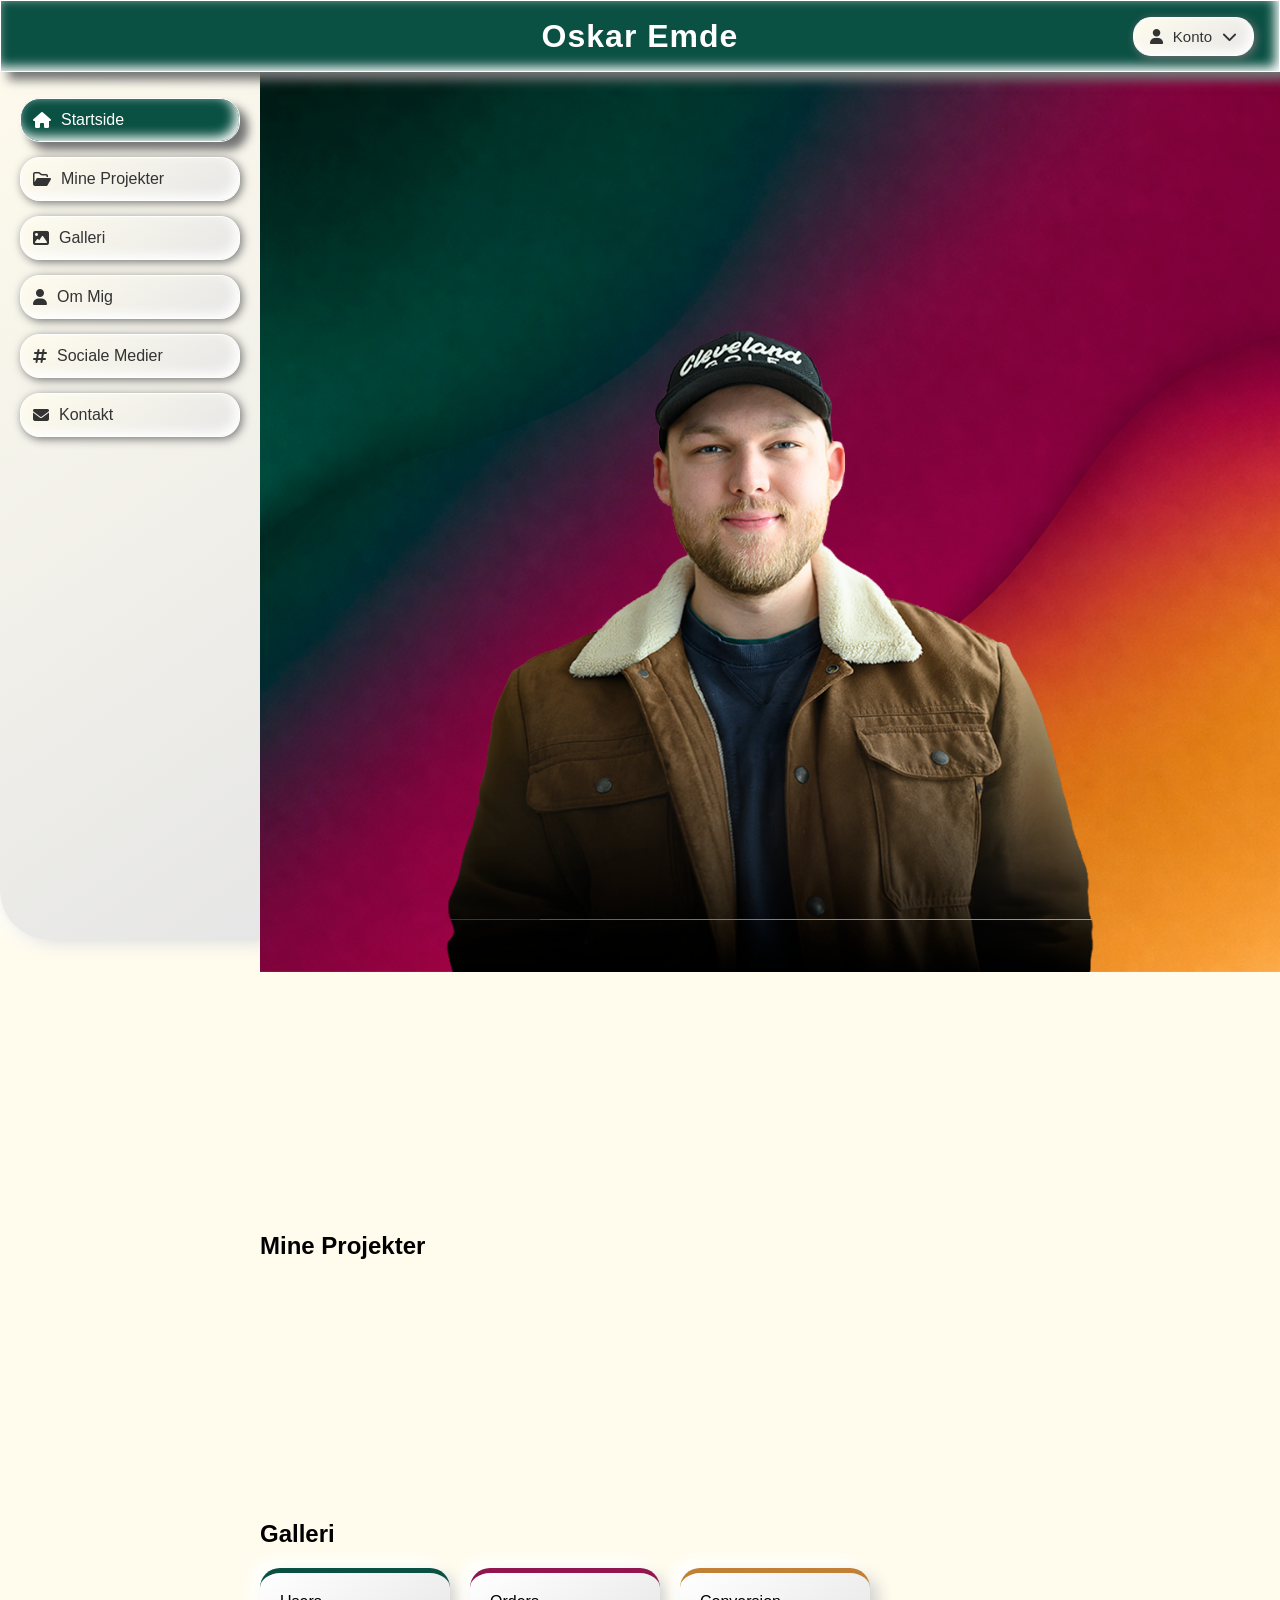
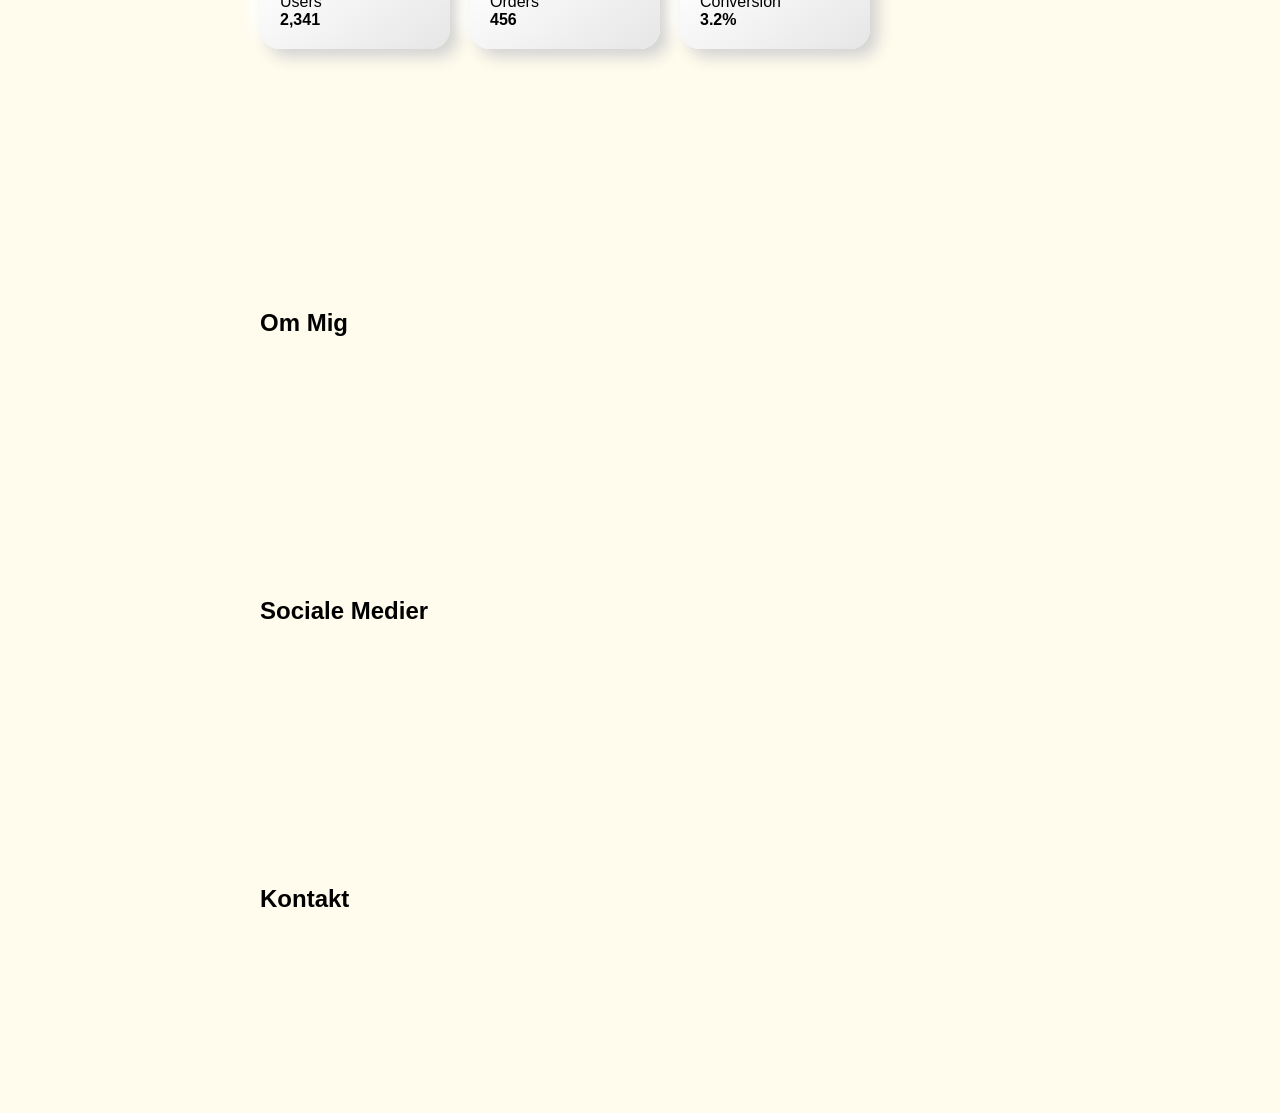
<file: index.html>
<!DOCTYPE html>
<html lang="da">
<head>
  <meta charset="UTF-8">
  <title>Dashboard</title>
  <link rel="stylesheet" href="https://cdnjs.cloudflare.com/ajax/libs/font-awesome/6.5.0/css/all.min.css">
  <link rel="stylesheet" href="css/style.css">
</head>
<body>

<header class="header">
  <div class="header-inner">
    <a href="index.html" class="header-title">Oskar Emde</a>

    <div class="profile-menu">
      <button class="profile-btn" id="profileBtn">
        <i class="fa-solid fa-user"></i>
        <span>Konto</span>
        <i class="fa-solid fa-chevron-down"></i>
      </button>

      <div class="dropdown-menu" id="dropdownMenu">
        <a href="profil.html"><i class="fa-solid fa-user"></i> Profil</a>

        <button type="button" id="themeToggle">
          <i class="fa-solid fa-moon"></i>
          <span>Light/Dark mode</span>
        </button>

        <a href="sponsorat.html"><i class="fa-solid fa-heart"></i> Støt</a>
        <a href="sponsorat.html"><i class="fa-solid fa-handshake"></i> Sponsorat</a>
        <a href="indstillinger.html"><i class="fa-solid fa-gear"></i> Indstillinger</a>
      </div>
    </div>
  </div>
</header>





<div class="layout">

  <aside class="sidebar">
    <h2 class="logo">Oskar Emde</h2>

    <nav>
      <a href="#startside" class="active">
        <i class="fa-solid fa-house"></i> Startside
      </a>

      <a href="#mine-projekter">
        <i class="fa-regular fa-folder-open"></i> Mine Projekter
      </a>

      <a href="#galleri">
        <i class="fa-solid fa-image"></i> Galleri
      </a>

      <a href="#om-mig">
        <i class="fa-solid fa-user"></i> Om Mig
      </a>

      <a href="#sociale-medier">
        <i class="fa-solid fa-hashtag"></i> Sociale Medier
      </a>

      <a href="#kontakt">
        <i class="fa-solid fa-envelope"></i> Kontakt
      </a>
    </nav>
  </aside>





  <main class="content">



    <section id="startside" class="startbillede">
      <div class="start-bg"></div>
      <div class="start-forgrund"></div>

      <div class="start-content">

      </div>
    </section>




    <section id="mine-projekter">
      <h1>Mine Projekter</h1>
    </section>

    <section id="galleri">
      <h1>Galleri</h1>

      <div class="cards">
        <div class="card grøn">Users<br><strong>2,341</strong></div>
        <div class="card pink">Orders<br><strong>456</strong></div>
        <div class="card gul">Conversion<br><strong>3.2%</strong></div>
      </div>

    </section>

    <section id="om-mig">
      <h1>Om Mig</h1>
    </section>

    <section id="sociale-medier">
      <h1>Sociale Medier</h1>
    </section>

    <section id="kontakt">
      <h1>Kontakt</h1>
    </section>

  </main>





</div>

<script src="js/script.js"></script>

</body>
</html>
</file>
<file: css/style.css>
body {
    margin: 0;
    font-family: sans-serif;
    background: #fffced;
    scroll-behavior: auto;
}

/* layout */
.layout {
    display: flex;
}

.header {
    min-height: 50px;
    text-align: center;

    background: #0a5043;
    color: white;
    box-shadow:
            8px 8px 10px #737373,
            inset -4px -4px 12px #ffffff;
    border: 1px solid white;
}
/* HEADER */
.header {
    min-height: 70px;
    background: #0a5043;
    color: white;
    box-shadow:
            8px 8px 10px #737373,
            inset -4px -4px 12px #ffffff;
    border: 1px solid white;
    position: sticky;
    top: 0;
    z-index: 1000;
}

.header-inner {
    position: relative;
    display: flex;
    align-items: center;
    justify-content: space-between;
    min-height: 70px;
    padding: 0 25px 0 25px;
}

.header-title {
    position: absolute;
    left: 50%;
    transform: translateX(-50%);

    text-decoration: none;
    color: inherit;

    font-weight: 600;
    font-size: 32px;
    letter-spacing: 1px;

    transition: 0.2s ease; /* gør animation smooth */
}

.header-title:hover {
    transform: translateX(-50%) translateY(-4px) scale(1.08);
}

/* PROFIL MENU */
.profile-menu {
    margin-left: auto;

}

.profile-btn {
    display: flex;
    align-items: center;
    gap: 10px;
    padding: 10px 16px;
    border: 1px solid white;
    border-radius: 18px;
    background: linear-gradient(145deg, #fffced, #e6e6e6);
    color: #333;
    cursor: pointer;
    font-size: 15px;
    box-shadow:
            2px 2px 10px #737373,
            inset -4px -4px 12px #ffffff;
    transition: 0.2s ease;
}

.profile-btn:hover {
    transform: translateY(-1px);
}

.dropdown-menu {
    position: absolute;
    top: 115%;
    right: 0;
    width: 230px;
    padding: 10px;
    border-radius: 22px;
    background: linear-gradient(145deg, #fffced, #e6e6e6);
    box-shadow:
            6px 6px 18px #737373;
    border: 1px solid white;
    display: none;
    flex-direction: column;
    gap: 10px;
}

.dropdown-menu.show {
    display: flex;
}

.dropdown-menu a,
.dropdown-menu button {
    display: flex;
    align-items: center;
    gap: 10px;
    width: 100%;
    box-sizing: border-box;
    padding: 12px 14px;
    border: 1px solid white;
    border-radius: 16px;
    background: linear-gradient(145deg, #fffced, #e6e6e6);
    color: #333;
    text-decoration: none;
    font-size: 15px;
    cursor: pointer;
    box-shadow:
            2px 2px 8px #c8c8c8,
            inset -2px -2px 8px #ffffff;
    transition: 0.2s ease;
}

.dropdown-menu a:hover,
.dropdown-menu button:hover {
    background: #0a5043;
    color: white;
}

.dropdown-menu button {
    font-family: inherit;
}

/* DARK MODE */
body.dark-mode {
    background: #111111;
    color: #f5f5f5;
}

body.dark-mode .sidebar {
    background: linear-gradient(145deg, #1b1b1b, #111111);
    box-shadow:
            8px 0 20px #080808,
            -8px 0 20px #222222;
}

body.dark-mode .sidebar a {
    background: linear-gradient(145deg, #1c1c1c, #121212);
    color: #f5f5f5;
    border: 1px solid #2b2b2b;
    box-shadow:
            2px 2px 10px #080808,
            inset -2px -2px 8px #2a2a2a;
}

body.dark-mode .sidebar a.active {
    background: #0a5043;
    color: white;
}

body.dark-mode .header {
    background: #121212;
    color: white;
    border: 1px solid #2b2b2b;
    box-shadow:
            8px 8px 10px #080808,
            inset -2px -2px 10px #1f1f1f;
}

body.dark-mode .profile-btn {
    background: linear-gradient(145deg, #1c1c1c, #121212);
    color: #f5f5f5;
    border: 1px solid #2b2b2b;
    box-shadow:
            2px 2px 10px #080808,
            inset -2px -2px 8px #262626;
}

body.dark-mode .dropdown-menu {
    background: linear-gradient(145deg, #1b1b1b, #101010);
    border: 1px solid #2b2b2b;
    box-shadow:
            8px 8px 18px #080808,
            -4px -4px 10px #1f1f1f;
}

body.dark-mode .dropdown-menu a,
body.dark-mode .dropdown-menu button {
    background: linear-gradient(145deg, #1c1c1c, #121212);
    color: #f5f5f5;
    border: 1px solid #2b2b2b;
    box-shadow:
            2px 2px 8px #080808,
            inset -2px -2px 8px #232323;
}

body.dark-mode .dropdown-menu a:hover,
body.dark-mode .dropdown-menu button:hover {
    background: #0a5043;
    color: white;
}

body.dark-mode .card {
    background: linear-gradient(145deg, #1c1c1c, #121212);
    color: #f5f5f5;
    box-shadow:
            8px 8px 16px #080808,
            -4px -4px 12px #202020;
}


















/* SIDEBAR */
.sidebar {
    position: fixed;
    top: 0;
    left: 0;
    width: 220px;
    height: 100vh;
    padding: 20px;
    background: linear-gradient(145deg, #fffced, #e6e6e6);
    box-shadow:
            8px 0 20px #d1d1d1,
            -8px 0 20px #ffffff;
    border-radius: 0 50px;
}

/* logo */
.logo {
    margin-bottom: 30px;
}

/* menu links */
.sidebar nav {
    display: flex;
    flex-direction: column;
    gap: 15px;
}

.sidebar a {
    display: flex;
    align-items: center;
    gap: 10px;
    text-decoration: none;
    color: #333;
    padding: 12px;
    border-radius: 20px;
    transition: 0.2s;
    border: 1px solid white;
    background: linear-gradient(145deg, #fffced, #e6e6e6);
    box-shadow:
            2px 2px 10px #737373,
            inset -4px -4px 12px #ffffff;
}

/* aktiv knap */
.sidebar a.active {
    background: #0a5043;
    color: white;
    box-shadow:
            8px 8px 10px #737373,
            inset -4px -4px 12px #ffffff;
    border: 1px solid white;
}

/* CONTENT */
.content {
    flex: 1;
    margin-left: 260px;
    padding: 0;
}

/* almindelige sektioner */
section {
    margin-bottom: 200px;
    padding-top: 40px;
    scroll-margin-top: 80px;
}

/* STARTSIDE */
#startside.startbillede {
    position: relative;
    height: 100vh;
    min-height: 100vh;
    overflow: hidden;
    display: flex;
    align-items: center;
    justify-content: center;
    margin-bottom: 200px;
    padding-top: 0;
    scroll-margin-top: 0;
}

/* Baggrund */
.start-bg {
    position: absolute;
    inset: 0;
    background-image: url("../images/profilbaggrund.png");
    background-size: cover;
    background-position: center;
    background-repeat: no-repeat;
    z-index: 1;
}


/* Forgrund */
.start-forgrund {
    position: absolute;
    inset: 0;
    background-image: url("../images/oskarbaggrund.png");
    background-size: cover;
    background-position: center;
    background-repeat: no-repeat;
    transform: translateY(0);
    opacity: 1;
    z-index: 2;
    will-change: transform, opacity;
}

/* Tekst ovenpå */
.start-content {
    position: relative;
    z-index: 3;
    color: white;
    text-align: center;
    padding: 20px;
}

/* cards */
.cards {
    display: flex;
    gap: 20px;
    margin-top: 20px;
}

.card {
    background: linear-gradient(145deg, #ffffff, #e6e6e6);
    padding: 20px;
    border-radius: 20px;
    width: 150px;
    box-shadow:
            8px 8px 16px #d1d1d1,
            -8px -8px 16px #ffffff;
}

/* farver */
.card.grøn { border-top: 5px solid #0a5043; }
.card.pink { border-top: 5px solid #921550; }
.card.gul { border-top: 5px solid #c18036; }
</file>
